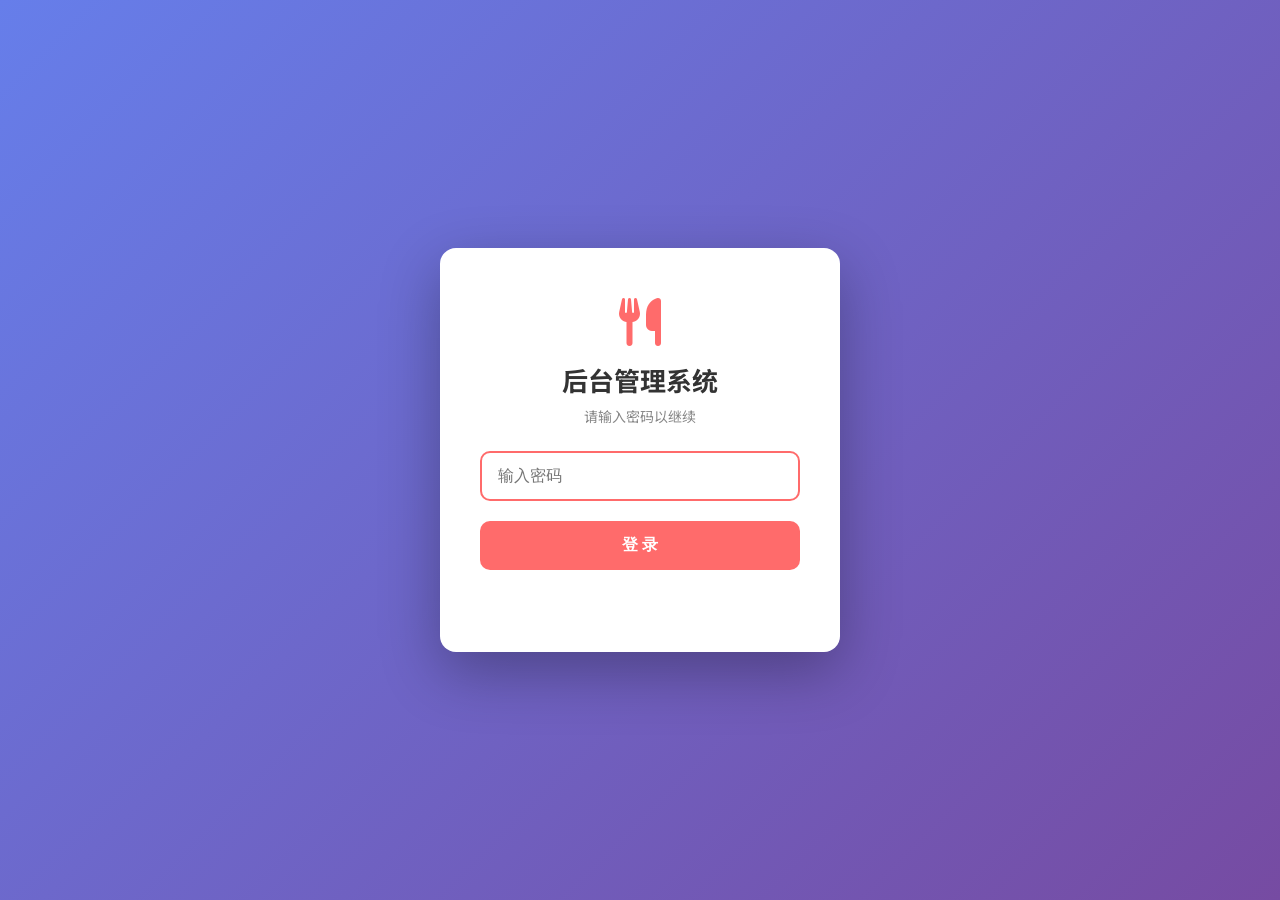
<file: admin.html>
<!DOCTYPE html>
<html lang="zh-CN">
<head>
    <meta charset="UTF-8">
    <meta name="viewport" content="width=device-width, initial-scale=1.0">
    <title>后台管理 - 家常菜谱</title>
    <link rel="stylesheet" href="css/admin.css">
    <link href="https://fonts.googleapis.com/css2?family=Noto+Sans+SC:wght@300;400;500;700&display=swap" rel="stylesheet">
    <link rel="stylesheet" href="https://cdnjs.cloudflare.com/ajax/libs/font-awesome/6.4.0/css/all.min.css">
</head>
<body>
    <div id="login-overlay">
        <div class="login-box">
            <i class="fas fa-utensils login-icon"></i>
            <h2>后台管理系统</h2>
            <p>请输入密码以继续</p>
            <input type="password" id="login-password" placeholder="输入密码" autofocus>
            <button onclick="login()">登 录</button>
            <div id="login-error"></div>
        </div>
    </div>

    <div id="app" style="display:none;">
        <aside class="sidebar">
            <div class="sidebar-header">
                <i class="fas fa-utensils"></i>
                <span>菜谱管理</span>
            </div>
            <nav class="sidebar-nav">
                <a href="#" class="active" data-page="list"><i class="fas fa-list"></i> 菜谱列表</a>
                <a href="#" data-page="add"><i class="fas fa-plus-circle"></i> 新增菜谱</a>
                <a href="#" data-page="export"><i class="fas fa-download"></i> 导出数据</a>
                <a href="../index.html" target="_blank"><i class="fas fa-external-link-alt"></i> 前台预览</a>
            </nav>
            <div class="sidebar-footer">
                <div class="recipe-count">共 <strong id="total-count">0</strong> 道菜谱</div>
                <button class="btn-logout" onclick="logout()"><i class="fas fa-sign-out-alt"></i> 退出</button>
            </div>
        </aside>

        <main class="main-content">
            <header class="topbar">
                <h1 id="page-title">菜谱列表</h1>
                <div class="topbar-actions">
                    <input type="text" id="search-input" placeholder="搜索菜谱..." oninput="handleSearch()">
                    <button class="btn btn-primary" onclick="switchPage('add')"><i class="fas fa-plus"></i> 新增</button>
                </div>
            </header>

            <div class="content-area" id="content-area"></div>
        </main>
    </div>

    <div class="toast" id="toast"></div>

    <script src="js/admin.js"></script>
</body>
</html>
</file>
<file: css/admin.css>
* {
    margin: 0;
    padding: 0;
    box-sizing: border-box;
}

:root {
    --primary: #ff6b6b;
    --primary-dark: #ff5252;
    --sidebar-bg: #1e1e2d;
    --sidebar-hover: #2a2a3d;
    --card-bg: #ffffff;
    --bg: #f1f3f6;
    --text: #333;
    --text-light: #888;
    --border: #e0e0e0;
    --danger: #e74c3c;
    --success: #2ecc71;
    --warning: #f39c12;
    --shadow: 0 2px 8px rgba(0,0,0,0.08);
}

body {
    font-family: 'Noto Sans SC', sans-serif;
    background: var(--bg);
    display: flex;
    height: 100vh;
    overflow: hidden;
}

#login-overlay {
    position: fixed;
    top: 0; left: 0; right: 0; bottom: 0;
    background: linear-gradient(135deg, #667eea 0%, #764ba2 100%);
    display: flex;
    align-items: center;
    justify-content: center;
    z-index: 9999;
}

.login-box {
    background: white;
    padding: 50px 40px;
    border-radius: 16px;
    text-align: center;
    box-shadow: 0 20px 60px rgba(0,0,0,0.3);
    width: 400px;
}

.login-icon {
    font-size: 48px;
    color: var(--primary);
    margin-bottom: 15px;
}

.login-box h2 {
    font-size: 26px;
    margin-bottom: 8px;
    color: var(--text);
}

.login-box p {
    color: var(--text-light);
    margin-bottom: 25px;
    font-size: 14px;
}

.login-box input {
    width: 100%;
    padding: 14px 16px;
    border: 2px solid var(--border);
    border-radius: 10px;
    font-size: 16px;
    outline: none;
    transition: 0.3s;
    margin-bottom: 20px;
}

.login-box input:focus {
    border-color: var(--primary);
}

.login-box button {
    width: 100%;
    padding: 14px;
    background: var(--primary);
    color: white;
    border: none;
    border-radius: 10px;
    font-size: 16px;
    font-weight: 600;
    cursor: pointer;
    transition: 0.3s;
}

.login-box button:hover {
    background: var(--primary-dark);
}

#login-error {
    color: var(--danger);
    margin-top: 12px;
    font-size: 13px;
    height: 20px;
}

.sidebar {
    width: 240px;
    min-width: 240px;
    background: var(--sidebar-bg);
    color: white;
    display: flex;
    flex-direction: column;
    height: 100vh;
}

.sidebar-header {
    padding: 24px 20px;
    font-size: 20px;
    font-weight: 700;
    display: flex;
    align-items: center;
    gap: 10px;
    border-bottom: 1px solid rgba(255,255,255,0.1);
}

.sidebar-header i { color: var(--primary); }

.sidebar-nav {
    flex: 1;
    padding: 15px 0;
}

.sidebar-nav a {
    display: flex;
    align-items: center;
    gap: 12px;
    padding: 12px 24px;
    color: rgba(255,255,255,0.7);
    text-decoration: none;
    font-size: 14px;
    transition: 0.2s;
    border-left: 3px solid transparent;
}

.sidebar-nav a:hover,
.sidebar-nav a.active {
    background: var(--sidebar-hover);
    color: white;
    border-left-color: var(--primary);
}

.sidebar-nav a i { width: 18px; text-align: center; }

.sidebar-footer {
    padding: 20px 24px;
    border-top: 1px solid rgba(255,255,255,0.1);
}

.recipe-count {
    font-size: 13px;
    color: rgba(255,255,255,0.5);
    margin-bottom: 12px;
}

.recipe-count strong {
    color: var(--primary);
    font-size: 18px;
}

.btn-logout {
    width: 100%;
    padding: 10px;
    background: rgba(255,255,255,0.1);
    color: rgba(255,255,255,0.7);
    border: none;
    border-radius: 8px;
    cursor: pointer;
    font-size: 13px;
    transition: 0.2s;
    display: flex;
    align-items: center;
    justify-content: center;
    gap: 8px;
}

.btn-logout:hover { background: rgba(231,76,60,0.3); color: var(--danger); }

.main-content {
    flex: 1;
    display: flex;
    flex-direction: column;
    overflow: hidden;
}

.topbar {
    background: white;
    padding: 20px 30px;
    border-bottom: 1px solid var(--border);
    display: flex;
    justify-content: space-between;
    align-items: center;
    box-shadow: var(--shadow);
}

.topbar h1 { font-size: 20px; font-weight: 600; }

.topbar-actions {
    display: flex;
    gap: 12px;
    align-items: center;
}

.topbar-actions input {
    padding: 10px 16px;
    border: 1px solid var(--border);
    border-radius: 8px;
    font-size: 14px;
    outline: none;
    width: 220px;
    transition: 0.3s;
}

.topbar-actions input:focus { border-color: var(--primary); }

.btn {
    display: inline-flex;
    align-items: center;
    gap: 6px;
    padding: 10px 20px;
    border: none;
    border-radius: 8px;
    font-size: 14px;
    font-weight: 500;
    cursor: pointer;
    transition: 0.3s;
}

.btn-primary { background: var(--primary); color: white; }
.btn-primary:hover { background: var(--primary-dark); }
.btn-secondary { background: #f0f0f0; color: #555; }
.btn-secondary:hover { background: #e0e0e0; }
.btn-danger { background: var(--danger); color: white; }
.btn-danger:hover { background: #c0392b; }
.btn-success { background: var(--success); color: white; }
.btn-success:hover { background: #27ae60; }
.btn-sm { padding: 6px 12px; font-size: 12px; }

.btn-group { display: flex; gap: 8px; }

.content-area {
    flex: 1;
    overflow-y: auto;
    padding: 24px 30px;
}

/* 菜谱列表 */
.recipe-table {
    background: white;
    border-radius: 12px;
    box-shadow: var(--shadow);
    overflow: hidden;
}

.table-header {
    display: grid;
    grid-template-columns: 80px 1fr 120px 100px 100px 120px 120px;
    gap: 0;
    background: #f8f9fa;
    padding: 14px 20px;
    font-weight: 600;
    font-size: 13px;
    color: var(--text-light);
    border-bottom: 1px solid var(--border);
}

.table-row {
    display: grid;
    grid-template-columns: 80px 1fr 120px 100px 100px 120px 120px;
    gap: 0;
    padding: 14px 20px;
    align-items: center;
    border-bottom: 1px solid #f0f0f0;
    font-size: 14px;
    transition: 0.2s;
}

.table-row:hover { background: #fafafa; }
.table-row:last-child { border-bottom: none; }

.table-row .col-name { font-weight: 500; }

.table-row .col-actions {
    display: flex;
    gap: 6px;
}

.category-badge {
    display: inline-block;
    padding: 3px 10px;
    border-radius: 12px;
    font-size: 12px;
    font-weight: 500;
}

.cat-家常菜 { background: #e8f5e9; color: #2e7d32; }
.cat-川菜 { background: #fce4ec; color: #c62828; }
.cat-减脂餐 { background: #e3f2fd; color: #1565c0; }

.table-empty {
    text-align: center;
    padding: 60px 20px;
    color: var(--text-light);
}

.table-empty i { font-size: 48px; margin-bottom: 15px; display: block; }

/* 表单 */
.card {
    background: white;
    border-radius: 12px;
    box-shadow: var(--shadow);
    padding: 24px;
    margin-bottom: 20px;
}

.card-title {
    font-size: 16px;
    font-weight: 600;
    margin-bottom: 20px;
    padding-bottom: 12px;
    border-bottom: 1px solid var(--border);
    display: flex;
    align-items: center;
    gap: 8px;
}

.form-group {
    margin-bottom: 16px;
}

.form-group label {
    display: block;
    font-size: 13px;
    font-weight: 500;
    color: #555;
    margin-bottom: 6px;
}

.form-group input,
.form-group textarea,
.form-group select {
    width: 100%;
    padding: 10px 14px;
    border: 1px solid var(--border);
    border-radius: 8px;
    font-size: 14px;
    outline: none;
    transition: 0.3s;
    font-family: inherit;
}

.form-group input:focus,
.form-group textarea:focus,
.form-group select:focus {
    border-color: var(--primary);
}

.form-group textarea { resize: vertical; min-height: 80px; }

.form-row {
    display: grid;
    grid-template-columns: repeat(auto-fit, minmax(180px, 1fr));
    gap: 12px;
}

/* 动态列表项 */
.dynamic-list { display: flex; flex-direction: column; gap: 10px; }

.dynamic-item {
    display: flex;
    gap: 10px;
    align-items: center;
    background: var(--bg);
    padding: 10px 12px;
    border-radius: 8px;
}

.dynamic-item input {
    flex: 1;
    padding: 8px 12px;
    border: 1px solid var(--border);
    border-radius: 6px;
    font-size: 13px;
    outline: none;
}

.dynamic-item input:focus { border-color: var(--primary); }

.dynamic-item .btn-remove {
    width: 34px;
    height: 34px;
    border-radius: 50%;
    border: none;
    background: #fee;
    color: var(--danger);
    cursor: pointer;
    font-size: 16px;
    display: flex;
    align-items: center;
    justify-content: center;
    transition: 0.2s;
    flex-shrink: 0;
}

.dynamic-item .btn-remove:hover { background: var(--danger); color: white; }

.btn-add-item {
    padding: 10px;
    border: 2px dashed var(--border);
    border-radius: 8px;
    background: transparent;
    color: var(--text-light);
    cursor: pointer;
    font-size: 14px;
    transition: 0.3s;
    width: 100%;
}

.btn-add-item:hover { border-color: var(--primary); color: var(--primary); }

/* 步骤列表 */
.step-item-admin {
    display: flex;
    gap: 12px;
    align-items: flex-start;
    background: var(--bg);
    padding: 12px;
    border-radius: 8px;
    margin-bottom: 8px;
}

.step-num {
    width: 32px;
    height: 32px;
    background: var(--primary);
    color: white;
    border-radius: 50%;
    display: flex;
    align-items: center;
    justify-content: center;
    font-weight: 700;
    font-size: 14px;
    flex-shrink: 0;
}

.step-item-admin textarea {
    flex: 1;
    padding: 8px 12px;
    border: 1px solid var(--border);
    border-radius: 6px;
    font-size: 13px;
    outline: none;
    resize: vertical;
    font-family: inherit;
    min-height: 50px;
}

.step-item-admin textarea:focus { border-color: var(--primary); }

.step-item-admin .btn-remove {
    width: 32px;
    height: 32px;
    border-radius: 50%;
    border: none;
    background: #fee;
    color: var(--danger);
    cursor: pointer;
    font-size: 14px;
    display: flex;
    align-items: center;
    justify-content: center;
    transition: 0.2s;
    flex-shrink: 0;
}

.step-item-admin .btn-remove:hover { background: var(--danger); color: white; }

/* 营养表单 */
.nutrition-grid-admin {
    display: grid;
    grid-template-columns: repeat(4, 1fr);
    gap: 12px;
}

.nutrition-field { text-align: center; }

.nutrition-field label {
    font-size: 12px;
    color: var(--text-light);
    display: block;
    margin-bottom: 4px;
}

.nutrition-field input {
    text-align: center;
    font-size: 18px;
    font-weight: 600;
    padding: 8px;
}

/* 导出页 */
.export-area {
    text-align: center;
    padding: 60px 0;
}

.export-area i {
    font-size: 64px;
    color: var(--primary);
    margin-bottom: 20px;
    display: block;
}

.export-area p {
    color: var(--text-light);
    margin-bottom: 30px;
    line-height: 1.8;
}

.export-btns { display: flex; gap: 12px; justify-content: center; flex-wrap: wrap; }

/* Toast */
.toast {
    position: fixed;
    top: 20px;
    right: 20px;
    padding: 14px 24px;
    border-radius: 10px;
    color: white;
    font-size: 14px;
    font-weight: 500;
    z-index: 10000;
    opacity: 0;
    transform: translateX(100px);
    transition: 0.3s;
    pointer-events: none;
}

.toast.show {
    opacity: 1;
    transform: translateX(0);
}

.toast.success { background: var(--success); }
.toast.error { background: var(--danger); }
.toast.info { background: #3498db; }

/* 预览弹窗 */
.preview-overlay {
    position: fixed;
    top: 0; left: 0; right: 0; bottom: 0;
    background: rgba(0,0,0,0.6);
    z-index: 9000;
    display: flex;
    align-items: center;
    justify-content: center;
}

.preview-box {
    background: white;
    border-radius: 12px;
    width: 90%;
    max-width: 600px;
    max-height: 80vh;
    overflow-y: auto;
    box-shadow: 0 20px 60px rgba(0,0,0,0.3);
}

.preview-header {
    padding: 20px;
    border-bottom: 1px solid var(--border);
    display: flex;
    justify-content: space-between;
    align-items: center;
}

.preview-header h3 { font-size: 18px; }

.preview-content { padding: 20px; }

.preview-content h4 {
    font-size: 14px;
    color: var(--text-light);
    margin-bottom: 8px;
    margin-top: 16px;
}

.preview-content h4:first-child { margin-top: 0; }

.preview-content p { font-size: 14px; margin-bottom: 4px; }

/* 确认弹窗 */
.confirm-overlay {
    position: fixed;
    top: 0; left: 0; right: 0; bottom: 0;
    background: rgba(0,0,0,0.5);
    z-index: 9000;
    display: flex;
    align-items: center;
    justify-content: center;
}

.confirm-box {
    background: white;
    padding: 30px;
    border-radius: 12px;
    text-align: center;
    box-shadow: 0 20px 60px rgba(0,0,0,0.3);
    max-width: 400px;
}

.confirm-box h4 { margin-bottom: 12px; }
.confirm-box p { color: var(--text-light); margin-bottom: 20px; font-size: 14px; }

@media (max-width: 768px) {
    .sidebar { width: 60px; min-width: 60px; }
    .sidebar-header span,
    .sidebar-nav a span,
    .sidebar-nav a:not(.active):not(:hover) { display: none; }
    .table-header, .table-row { grid-template-columns: 60px 1fr 80px 90px; }
    .table-header .col-hide, .table-row .col-hide { display: none; }
    .nutrition-grid-admin { grid-template-columns: repeat(2, 1fr); }
    .topbar-actions { flex-wrap: wrap; }
}
</file>
